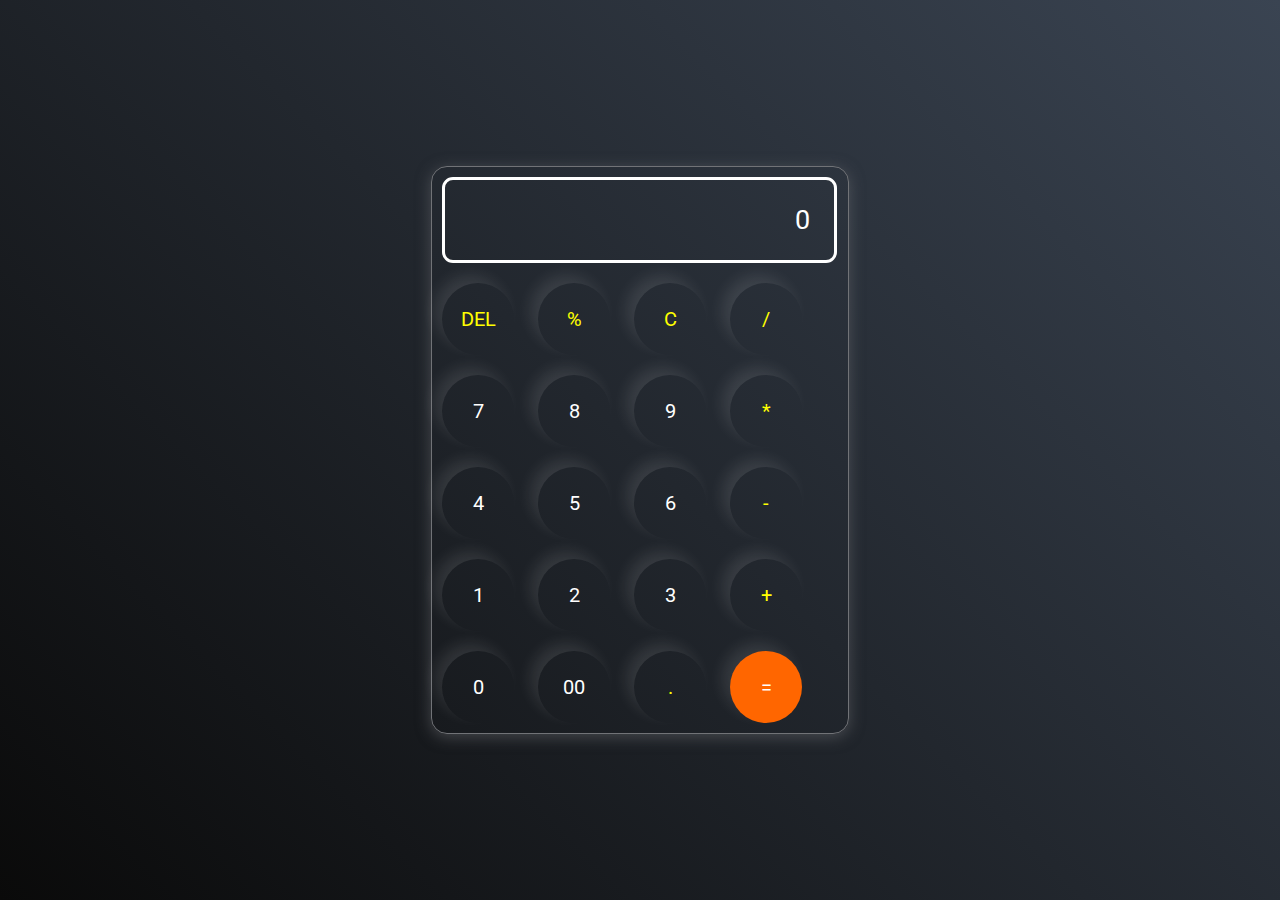
<file: Calculator/index.html>
<!DOCTYPE html>
<html>

<head>
  <meta charset="utf-8">
  <meta name="viewport" content="width=device-width">
  <title>Calculator</title>
  <link href="istyle.css" rel="stylesheet" type="text/css" />
  <!--   <link href="utils.css" rel="stylesheet" type="text/css" /> -->
</head>

<body>
  <div class="calculator items-center  flex flex-col mx-auto m-w-20">

    <div class="row"><input class="input" type=text placeholder="0"></div>
    <div class="row">
      <button class="button opt">DEL</button>
      <button class="button opt">%</button>
      <button class="button opt">C</button>
      <button class="button opt">/</button>
    </div>
    <div class="row">
      <button class="button">7</button>
      <button class="button">8</button>
      <button class="button">9</button>
      <button class="button opt">*</button>
    </div>
    <div class="row">
      <button class="button">4</button>
      <button class="button">5</button>
      <button class="button">6</button>
      <button class="button opt">-</button>
    </div>
    <div class="row">
      <button class="button">1</button>
      <button class="button">2</button>
      <button class="button">3</button>
      <button class="button opt">+</button>
    </div>
    <div class="row">
      <button class="button">0</button>
      <button class="button">00</button>
      <button class="button opt">.</button>
      <button class="button eqBtn">=</button>

    </div>
  </div>
  <script src="script.js"></script>
</body>

</html>
</file>
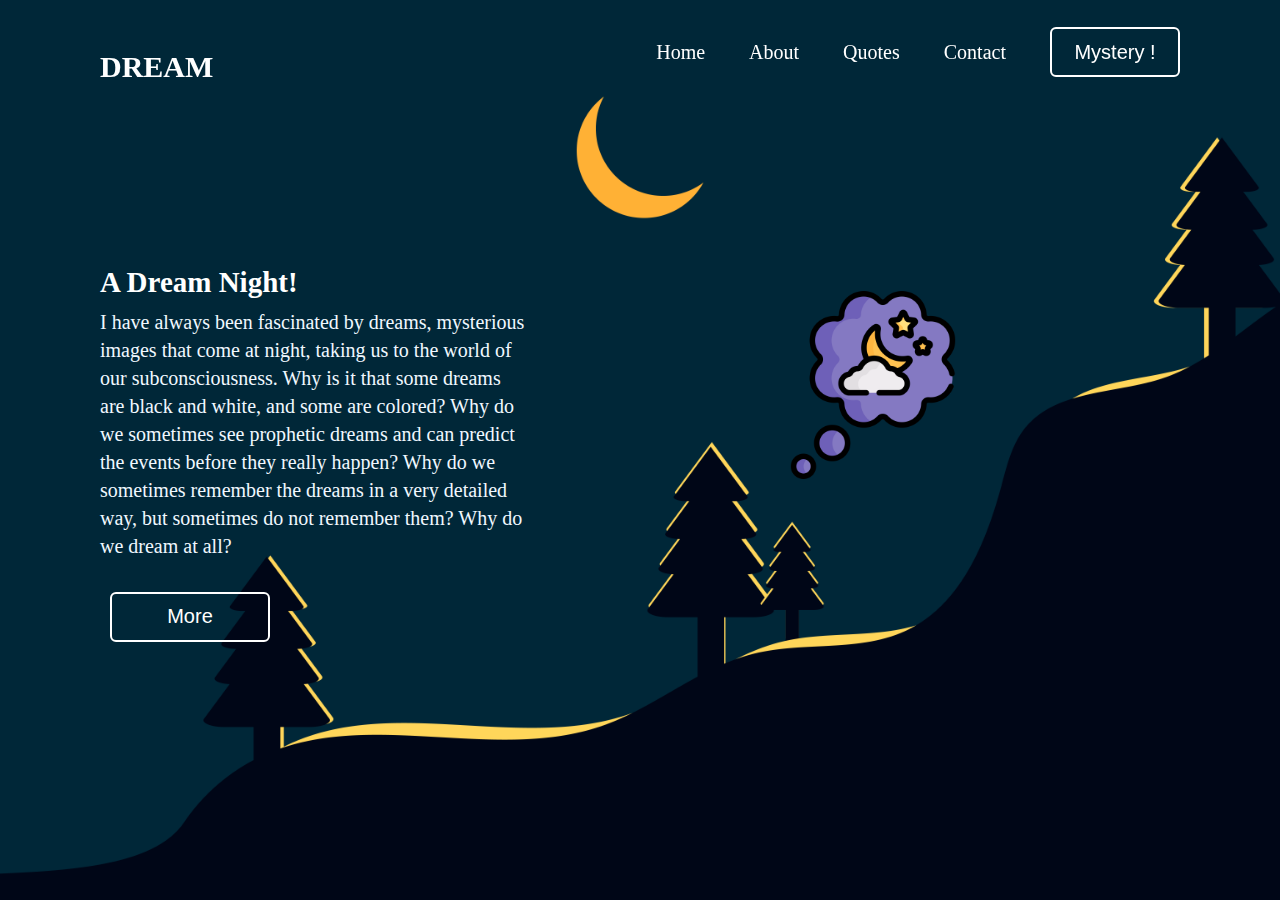
<file: LandingPage/index.html>
<!DOCTYPE html>
<html lang="en">
<head>
    <meta charset="UTF-8">
    <meta http-equiv="X-UA-Compatible" content="IE=edge">
    <meta name="viewport" content="width=device-width, initial-scale=1.0">
    <title>Landing Page</title>
    <link rel="stylesheet" href="style.css">
</head>
<body>

    <header>
        <h2 class="logo">DREAM</h2>
        <nav class="navigation">
            <a href="#">Home</a>
            <a href="#">About</a>
            <a href="#">Quotes</a>
            <a href="#">Contact</a>
            <button class="btnlogin-popup">Mystery !</button>
        </nav>
    </header>
    <section class="about" id="about">
        
        <div class="about-text" >
            <!-- <h2>About <span>Me</span></h2> -->
            <h4>A Dream Night!</h4>
            <p>I have always been fascinated by dreams, mysterious images that come at night, 
                taking us to the world of our subconsciousness. Why is it that some dreams are black and white, 
                and some are colored? Why do we sometimes see prophetic dreams and can predict the events before they really happen? Why do we sometimes remember the dreams in a very detailed way, 
                but sometimes do not remember them? Why do we dream at all?
            </p>
            <button class="btn-box">More</button>
            
        </div>
        <div class="about-img">
            <img src="dream.png" alt="">
        </div>
    </section>
    
</body>
</html>
</file>
<file: Calculator/istyle.css>
@import url('https://fonts.googleapis.com/css2?family=Roboto:wght@300;500&display=swap');

html {
  height: 100%;
  width: 100%;
}
*{
  margin: 0;
  padding: 0;
  box-sizing: border-box;
  font-family: 'Roboto';
}

body{
  width: 100%;
  height: 100vh;
  display: flex;
  justify-content: center;
  align-items: center;
  background: linear-gradient(45deg, #0a0a0a, #3a4452);
}

.calculator{
  border: 1px solid #717377;
  padding: 0px;
  border-radius: 16px;
  background: transparent;
  box-shadow: 0px 3px 15px rgba(113, 115, 119, 0.5);
}

input{
  width: 95%;
  border: none;
  border-radius: 11px;
  padding: 24px;
  margin: 10px;
  background-color: transparent;
  border: 3px solid white;
  box-shadow: 0px 3px rgbs(84, 84, 84, 0.1);
  font-size: 27px;
  text-align: right;
  cursor : pointer;
  color: white;
}

input::placeholder{
  color: white;
}

button{
  
  border : none;
  width: 72px;
  height: 72px;
  margin: 10px;
  border-radius: 50%;
  background: transparent;
  color: white;
  font-size: 20px;
  box-shadow: -8px -8px 15px rgba(255,255,255,0.1);
  cursor: pointer;
}

.eqBtn{
  background-color: #ff6600;
}

.opt{
  color: yellow;
}
.heading{
  color: white;
  text-align: left;
}
</file>
<file: LandingPage/style.css>
*{
    margin: 0;
    padding: 0;
    box-sizing: border-box;
}

h2{
    text-align: center;
    margin-top: 30px;
}

header{
    position: fixed;
    top: 0;
    left: 0;
    width: 100%;
    padding: 20px 100px;
    display: flex;
    justify-content: space-between;
    align-items: center;
    z-index: 99;
}

body{
    display: flex;
    justify-content: center;
    align-items: center;
    min-height: 100vh;
    background: url(MInimalist.png);
    background-size: cover;
    background-position: center;
    z-index: 99;
}

.logo{
    font-size: 30px;
    color: white;
    user-select: none;
}

.navigation a{
    position: relative;
    color: #ffffff;
    font-size: 20px;
    text-decoration: none;
    font-weight: 500;
    margin-left: 40px;
}

.navigation a::after{
    content: '';
    position: absolute;
    left: 0;
    bottom: -6px;
    width: 100%;
    height: 3px;
    background: white;
    border-radius: 5px;
    transform-origin: right;
    transform: scaleX(0);
    transition: transform .5s;
}

.navigation a:hover::after{
    transform: scaleX(1);
    transform-origin: left;
}

.navigation .btnlogin-popup{
    width: 130px;
    height: 50px;
    background: transparent;
    border: 2px solid white;
    outline: none;
    border-radius: 6px;
    cursor: pointer;
    font-size: 20px;
    color: white;
    font-weight: 500;
    margin-left: 40PX;
    transition: .5s;
}

.navigation .btnlogin-popup:hover{
    background: #fff;
    color: #161616;
}


.btn{
    width: 100%;
    height: 45px;
    background: #162938;
    outline: none;
    border: none;
    color: white;
    border-radius: 6px;
    cursor: pointer;
    font-size: 1em;
    font-weight: 500;
}

.about{
    display: grid;
    grid-template-columns: repeat(2, 1fr);
    align-items: center;
    gap: 1.5rem;
    
}
.about-text{
    margin: 0 100px 0; 
}

.about-text h2{
    font-size: 60px;
}
.about-text h2 span{
    color: #0ef;
}
.about-text h4{
    font-size: 29px;
    font-weight: 600;
    color: #fff;
    line-height: 1.7;
    
}
.about-text p{
    color: aliceblue;
    font-size: 20px;
    line-height: 1.4;
    margin-bottom: 2rem;
}

.about-img img{
    padding-bottom: 20%;
    max-width: 630px;
    height: auto;
    width: 30%;
    margin-left: 127px;
}


.btn-box {
    text-decoration: none;
    width: 160px;
    height: 50px;
    background: transparent;
    border: 2px solid white;
    outline: none;
    border-radius: 6px;
    cursor: pointer;
    font-size: 20px;
    color: white;
    font-weight: 500;
    margin-left: 10PX;
    transition: .5s;
}
.btn-box:hover{
    background: #fff;
    color: #161616;
}
</file>
